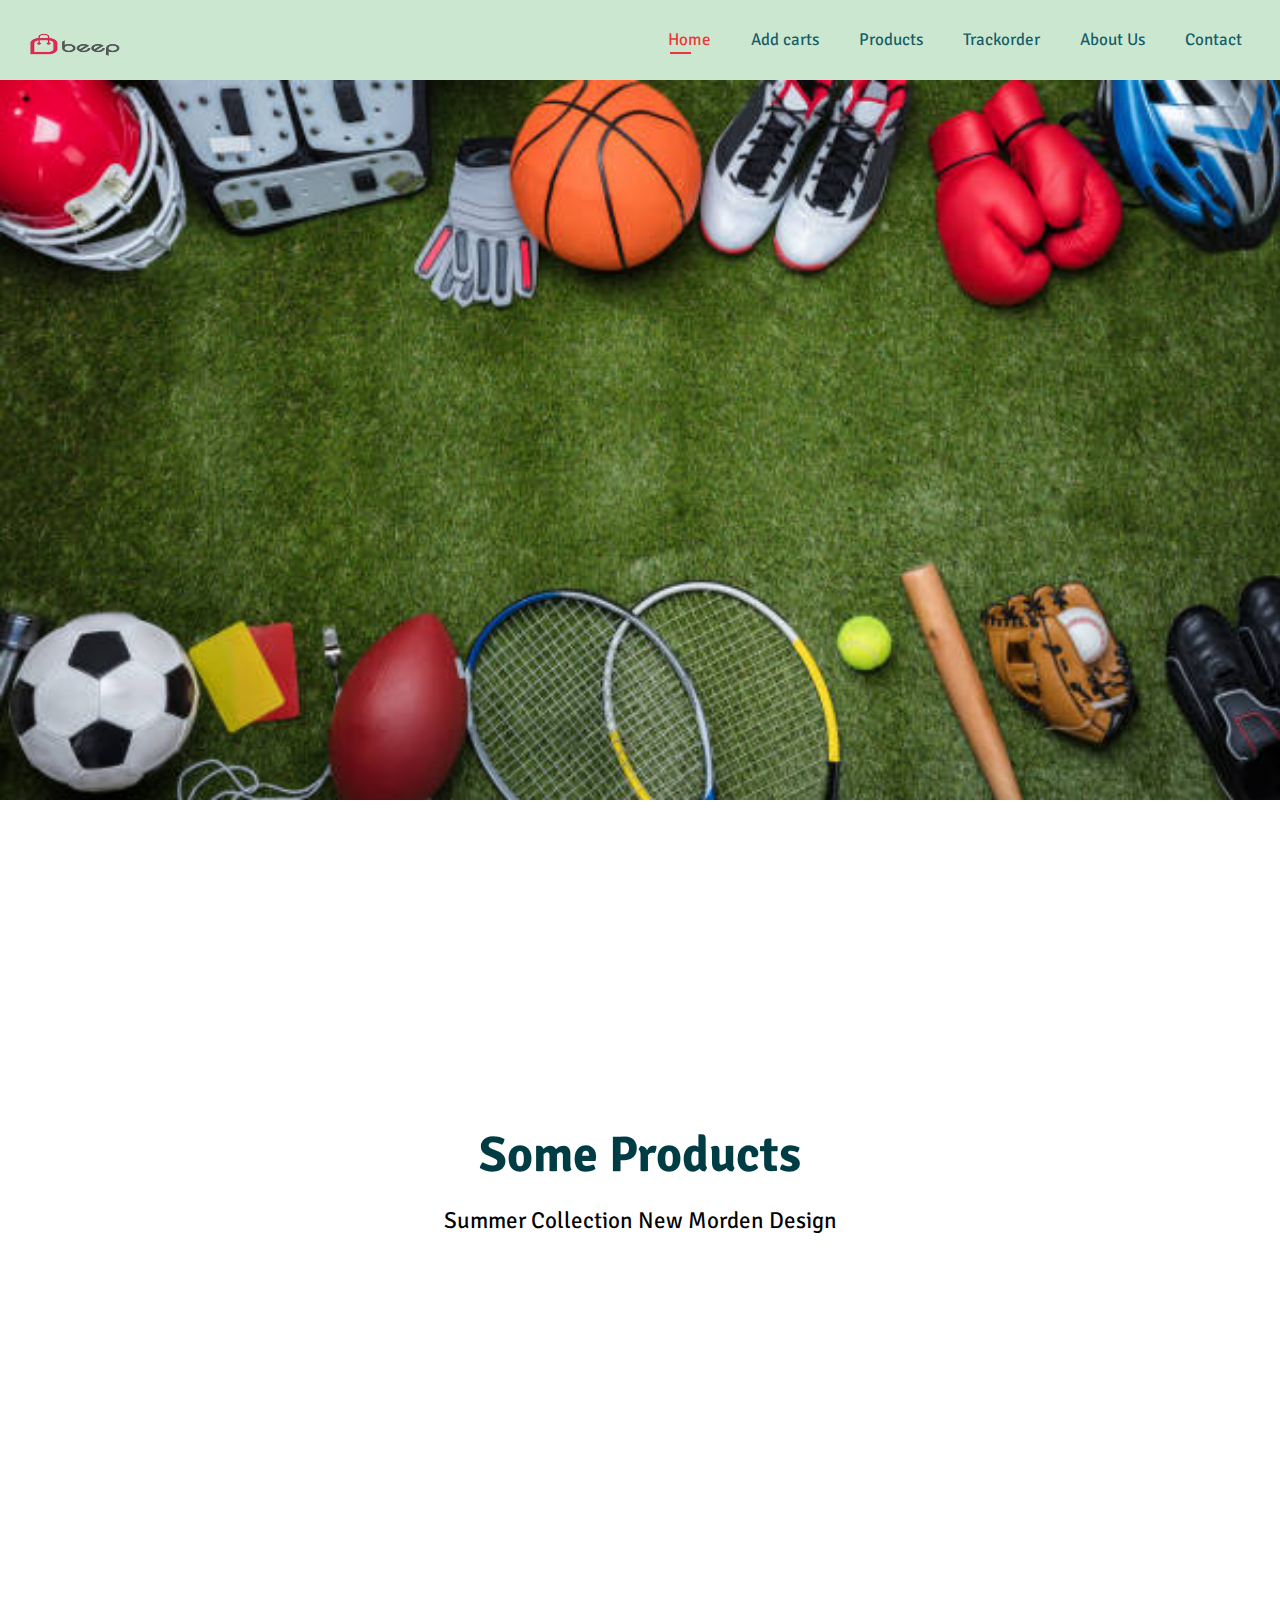
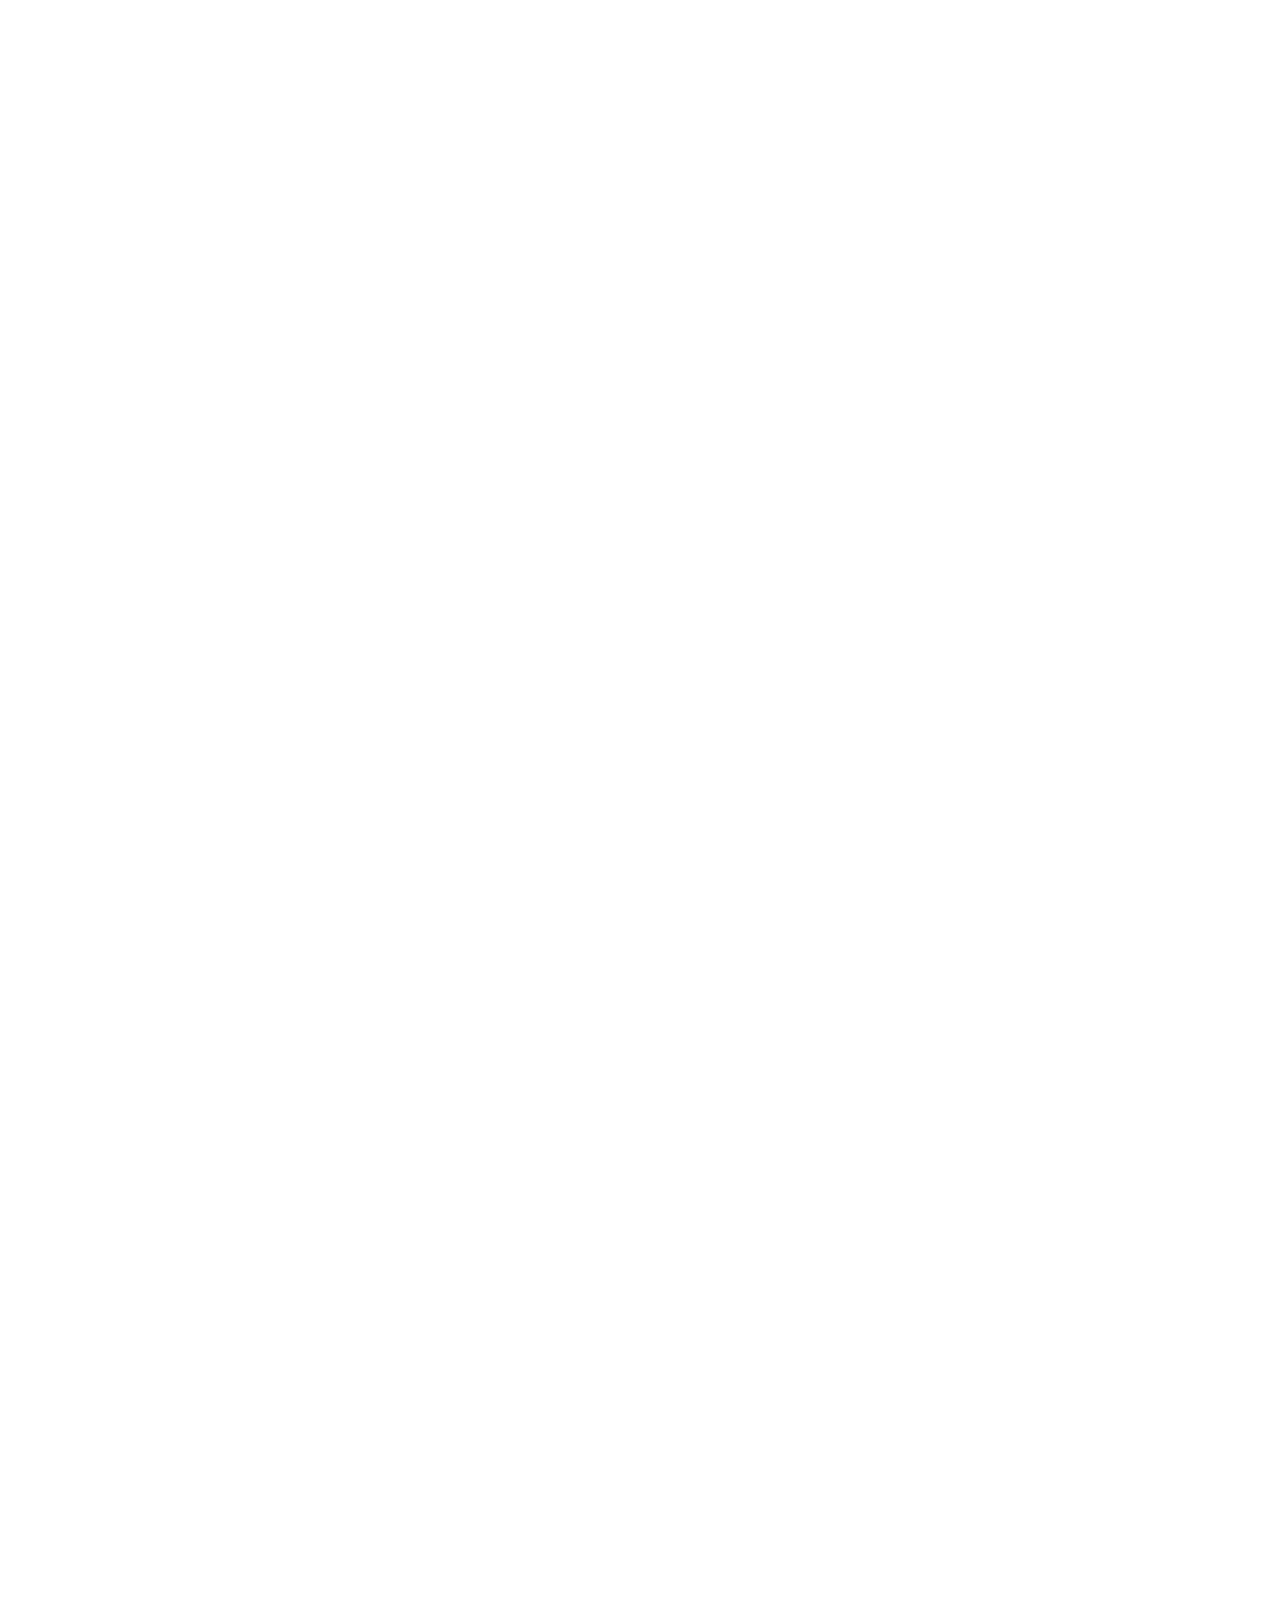
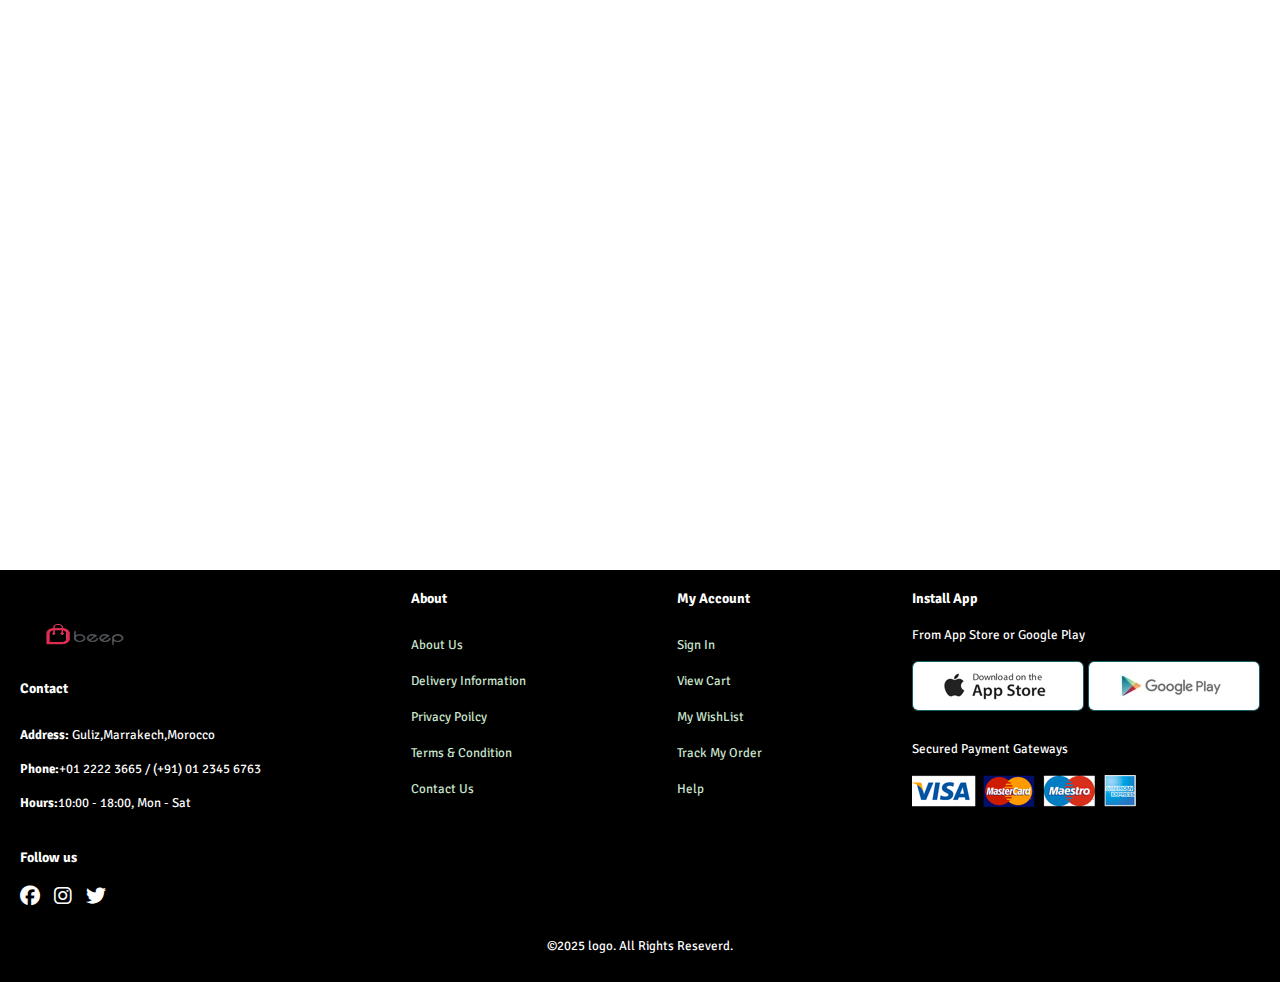
<file: index.html>
<!DOCTYPE html>
<html lang="en">
<head>
    <meta charset="UTF-8">
    <meta name="viewport" content="width=device-width, initial-scale=1.0">
    <title>e-commerce</title>
    <link rel="stylesheet" href="css/home.css">
    <link rel="stylesheet" href="css/responsive-home.css">
    <link rel="stylesheet" href="https://cdnjs.cloudflare.com/ajax/libs/font-awesome/6.7.2/css/all.min.css" integrity="sha512-Evv84Mr4kqVGRNSgIGL/F/aIDqQb7xQ2vcrdIwxfjThSH8CSR7PBEakCr51Ck+w+/U6swU2Im1vVX0SVk9ABhg==" crossorigin="anonymous" referrerpolicy="no-referrer" />
    
</head>
<body>
    

   <!--header section-->

  <nav>
    
        <i class="fas fa-bars " id="bar" style="font-size: 23px;"  ></i>
    <i class="fa-solid fa-bag-shopping  " id="shop"  ></i>
   
   <img src="icons/logo-removebg-preview.png" style="width: 150px; height:90px ; " alt="">
    <ul id="navbar">
    
        <li><a href="" class="active">Home</a></li>
        <li><a href="">Add carts</a></li>
        <li><a href="">Products</a></li>
        <li><a href="">Trackorder</a></li>
        <li><a href="about.html">About Us</a></li>
        <li><a href="">Contact</a></li>
        <i class="fa-solid fa-xmark" style="font-size: 25px;" id="close"></i>
       
    </ul>

   
  </nav>

   <!-- section -->

   <div class="container ">
        <div class="content reveal">
            <h2>Choose your favorite <br>
              product <span> sport ,
                martial art , 
                fitness
              </span>
            </h2><br>
            <a class="btn">Shop Now</a>
        </div>
       
    </div>

 
     <!-- body section  -->
    

     <div class="reveal ">  
     <h2 class="title-categorie">Catégorie Sexe</h2>
        <div class="categorie-genre">
            <div class="mens">
              <img src="img/mens.jpeg" alt=""  height="120px"  class="img"> 
              <p>Men's</p>
            </div>
            
            <div class="women">
                <img src="img/women.jpeg" alt=""   height="120px"  class="img"> 
                <p>Womens</p>
            </div>
            <div class="kids">
                <img src="img/kids.jpeg" alt="" height="120px"  class="img">
                <p>Kids</p>
            </div>
        </div>
    </div>
        
   

    <!--  products  -->

    <section class="section-p1 ">
        <h2 class="product-title"> Some Products</h2>
        <p class="pr" >Summer Collection New Morden Design</p>
        <div class="pro-container">
            <div class="pro reveal">
                <img src="img/pr-img1.jpeg" alt="">
                <div class="des">
                    <span>logo</span>
                    <h5>t-shirt freestyle dynamique</h5><br>
                     <i class=" fa-solid fa-star" style="color: rgb(243, 45, 9);font-size: 13px;"></i>
             <i class=" fa-solid fa-star" style="color: rgb(243, 45, 9);font-size: 13px;"></i>
             <i class=" fa-solid fa-star" style="color: rgb(243, 45, 9);font-size: 13px;"></i>
             <i class=" fa-solid fa-star" style="color: rgb(243, 45, 9);font-size: 13px;"></i>
             <i class=" fa-solid fa-star" style="font-size: 13px;" ></i><br><br>
                    <h4>$102</h4>
                </div>
                <i class="fa-solid fa-bag-shopping cart"></i>
            </div>
            <div class="pro reveal">
                <img src="img/pr-img2.jpeg" alt="">
                <div class="des">
                    <span>logo</span>
                    <h5>t-shirt freestyle dynamique</h5><br>
                     <i class=" fa-solid fa-star" style="color: rgb(243, 45, 9);font-size: 13px;"></i>
             <i class=" fa-solid fa-star" style="color: rgb(243, 45, 9);font-size: 13px;"></i>
             <i class=" fa-solid fa-star" style="color: rgb(243, 45, 9);font-size: 13px;"></i>
             <i class=" fa-solid fa-star" style="color: rgb(243, 45, 9);font-size: 13px;"></i>
             <i class=" fa-solid fa-star" style="font-size: 13px;" ></i><br><br>
                    <h4>$85</h4>
                </div>
               <i class="fa-solid fa-bag-shopping cart"></i>
            </div>
            <div class="pro reveal">
                <img src="img/pr-img3.jpeg" alt="">
                <div class="des">
                    <span>logo</span>
                    <h5>t-shirt freestyle dynamique</h5><br>
                     <i class=" fa-solid fa-star" style="color: rgb(243, 45, 9);font-size: 13px;"></i>
             <i class=" fa-solid fa-star" style="color: rgb(243, 45, 9);font-size: 13px;"></i>
             <i class=" fa-solid fa-star" style="color: rgb(243, 45, 9);font-size: 13px;"></i>
             <i class=" fa-solid fa-star" style="color: rgb(243, 45, 9);font-size: 13px;"></i>
             <i class=" fa-solid fa-star" style="font-size: 13px;"></i><br><br>
                    <h4>$76</h4>
                </div>
               <i class="fa-solid fa-bag-shopping cart"></i>
            </div>
            <div class="pro reveal">
                <img src="img/pr-img4.jpeg" alt="">
                <div class="des">
                    <span>logo</span>
                    <h5>t-shirt freestyle dynamique</h5><br>
                     <i class=" fa-solid fa-star" style="color: rgb(243, 45, 9);font-size: 13px;"></i>
             <i class=" fa-solid fa-star" style="color: rgb(243, 45, 9);font-size: 13px;"></i>
             <i class=" fa-solid fa-star" style="color: rgb(243, 45, 9);font-size: 13px;"></i>
             <i class=" fa-solid fa-star" style="color: rgb(243, 45, 9);font-size: 13px;"></i>
             <i class=" fa-solid fa-star" style="font-size: 13px;" ></i><br><br>
                    <h4>$110</h4>
                </div>
               <i class="fa-solid fa-bag-shopping cart"></i>
            </div>
            <div class="pro reveal">
                <img src="img/pr-img6.jpeg" alt="">
                <div class="des">
                    <span>logo</span>
                    <h5>Underwear freestyle dynamique</h5><br>
                     <i class=" fa-solid fa-star" style="color: rgb(243, 45, 9);font-size: 13px;"></i>
             <i class=" fa-solid fa-star" style="color: rgb(243, 45, 9);font-size: 13px;"></i>
             <i class=" fa-solid fa-star" style="color: rgb(243, 45, 9);font-size: 13px;"></i>
             <i class=" fa-solid fa-star" style="color: rgb(243, 45, 9);font-size: 13px;"></i>
             <i class=" fa-solid fa-star"  style="font-size: 13px;" ></i><br><br>
                    <h4>$99</h4>
                </div>
               <i class="fa-solid fa-bag-shopping cart"></i>
            </div>
            <div class="pro reveal">
                <img src="img/tdh-women4.jpeg" alt="">
                <div class="des">
                    <span>logo</span>
                    <h5>t-shirt freestyle dynamique</h5><br>
                     <i class=" fa-solid fa-star" style="color: rgb(243, 45, 9);font-size: 13px;"></i>
             <i class=" fa-solid fa-star" style="color: rgb(243, 45, 9);font-size: 13px;"></i>
             <i class=" fa-solid fa-star" style="color: rgb(243, 45, 9);font-size: 13px;"></i>
             <i class=" fa-solid fa-star" style="color: rgb(243, 45, 9);font-size: 13px;"></i>
             <i class=" fa-solid fa-star" style="font-size: 13px;" ></i><br><br>
                    <h4>$70</h4>
                </div>
               <i class="fa-solid fa-bag-shopping cart"></i>
            </div>
            <div class="pro reveal">
                <img src="img/tsh-women1.jpeg" alt="">
                <div class="des">
                    <span>logo</span>
                    <h5>t-shirt freestyle dynamique</h5><br>
                     <i class=" fa-solid fa-star" style="color: rgb(243, 45, 9);font-size: 13px;"></i>
             <i class=" fa-solid fa-star" style="color: rgb(243, 45, 9);font-size: 13px;"></i>
             <i class=" fa-solid fa-star" style="color: rgb(243, 45, 9);font-size: 13px;"></i>
             <i class=" fa-solid fa-star" style="color: rgb(243, 45, 9);font-size: 13px;"></i>
             <i class=" fa-solid fa-star" style="font-size: 13px;"></i><br><br>
                    <h4>$75</h4>
                </div>
               <i class="fa-solid fa-bag-shopping cart"></i>
            </div>
            <div class="pro reveal">
                <img src="img/shoes1.jpeg" alt="">
                <div class="des">
                    <span>logo</span>
                    <h5>Shoes freestyle dynamique</h5><br>
                    
                     <i class=" fa-solid fa-star" style="color: rgb(243, 45, 9); font-size: 13px;"></i>
             <i class=" fa-solid fa-star" style="color: rgb(243, 45, 9); font-size: 13px;"></i>
             <i class=" fa-solid fa-star" style="color: rgb(243, 45, 9);font-size: 13px;"></i>
             <i class=" fa-solid fa-star" style="color: rgb(243, 45, 9);font-size: 13px;"></i>
             <i class=" fa-solid fa-star" style="font-size: 13px;" ></i><br><br>
                    <h4>$120</h4>
                </div>
                <i class="fa-solid fa-bag-shopping cart"></i>
            </div>
        </div>
    </section>


    <!-- section best saller   -->

     <section class="section3 reveal">
        <div class="best-section">
             <img src="img/best.webp" alt="" style="width: 300px; height: 500px; border-radius: 10px; " >
             <p class="best" > Best Sellers</p>
             <button class="button"> See shop</button>
             
        </div>
       
        <div class="product1">
            <a href=""><img src="img/shoes6.jpeg" alt="" style="width: 300px ; height: 200px;"></a>
            <h4>300$</h4>
            <h2 class="shoes">Puma</h2>
             <p class="">this a unique sports shoes <br>
            that helps you play gracefully <br>
            to physical fitness
             </p>
             <button class="button1">See this product</button>
        </div>
        <div class="product2">
             <a href=""><img src="img/shoes7.jpeg" alt="" style="width: 300px ; height: 200px; border-radius: 10px 10px 0 0; "></a>
             <h4>250$</h4>
             <h2 class="shoes">Get Air</h2>
            <p class="">Exellent sports shoes</p>
            <button class="button2" >See this product</button>

        </div>
     </section>

   
      

    

     <!--  banner section   -->

     <section id="banner" class="section-m1 reveal">
        <h4>Repair Services </h4>
        <h2>Up to  <span>70% Off</span> All t-shirt & Shoes</h2>
        <button class="normal">Explore More</button>
     </section>


      <!--  client Review  -->

      <div class="clients reveal">
        <div class="client1">
            <p> I am beyond satisfied my <br>
             purchase! exeeded my exepectations<br>
             and arrived on time  l'll devinitely   </p><br>
             <i class=" fa-solid fa-star" style="color: rgb(243, 45, 9);"></i>
             <i class=" fa-solid fa-star" style="color: rgb(243, 45, 9);"></i>
             <i class=" fa-solid fa-star" style="color: rgb(243, 45, 9);"></i>
             <i class=" fa-solid fa-star" style="color: rgb(243, 45, 9);"></i>
             <i class=" fa-solid fa-star" ></i><br><br>
             <img src="img/client1.jpg" style="width: 50px; border-radius: 50%;" alt="" >
             <p>Sean parker</p>

        </div>
        <div class="client2">
            <p> the quality of the product is <br>
                fantastic . it's exactly what <br>
                 I was  looking for great customer </p><br>
                  <i class=" fa-solid fa-star" style="color: rgb(243, 45, 9);"></i>
             <i class=" fa-solid fa-star" style="color: rgb(243, 45, 9);"></i>
             <i class=" fa-solid fa-star" style="color: rgb(243, 45, 9);"></i>
             <i class=" fa-solid fa-star" style="color: rgb(243, 45, 9);"></i>
             <i class=" fa-solid fa-star"></i><br><br>
                <img src="img/client2.webp" style="width: 50px; border-radius: 50%;" alt="">
                <p>Mike Smith</p>

        </div>
        <div class="client3">
            <p> I've purshased from many brands<br>
                before, but the attention to detail <br>
                and the quick delivery   </p><br>
                  <i class=" fa-solid fa-star" style="color: rgb(243, 45, 9);"></i>
             <i class=" fa-solid fa-star" style="color: rgb(243, 45, 9);"></i>
             <i class=" fa-solid fa-star" style="color: rgb(243, 45, 9);"></i>
             <i class=" fa-solid fa-star" style="color: rgb(243, 45, 9);"></i>
             <i class=" fa-solid fa-star" style="color: rgb(243, 45, 9);"></i><br><br>
                <img src="img/client3.webp" style="width: 50px ; height: 40px; border-radius: 50%;" alt="">
                <p>Mobel joe</p>

        </div>
      </div>

     
    <!-- payment section  -->

     <div class="payments reveal">
        <img src="img/paypal-removebg-preview.png" alt="" width="120px" height="80px" style="margin: 30px;">
        <img src="img/paykun-removebg-preview.png" alt="" width="120px" height="80px" style="margin: 30px;">
        <img src="img/stripe-removebg-preview.png" alt="" width="120px" height="80px" style="margin: 30px;">
        <img src="img/visa.webp" alt="" width="120px" height="80px" style="margin: 30px;">
        <img src="img/mastercard.png" alt="" width="120px" height="80px" style="margin: 30px;">
     </div>


      
      <!-- Footer -->


   
    <footer >
      <div class="col">
        <img src="./icons/logo-removebg-preview.png" width="130px" height="90px" alt="">
        <h4>Contact</h4>
        <p>
          <strong>Address:</strong>
         Guliz,Marrakech,Morocco
        </p>
        <p><strong>Phone:</strong>+01 2222 3665 / (+91) 01 2345 6763</p>
        <p><strong>Hours:</strong>10:00 - 18:00, Mon - Sat</p>

        <div class="follow">
          <h4>Follow us</h4>
          <div class="icon">
           <i class="fa-brands fa-facebook" style="font-size: 20px;" id="face"></i>
           <i class="fa-brands fa-instagram" style="margin-left: 10px; font-size: 20px; " id="insta"></i>
           <i class="fa-brands fa-twitter" style="margin-left: 10px; font-size: 20px;" id="twiter"></i>
          </div>
        </div>
      </div>
    
      <div class="col">
        <h4>About</h4>
        <a href="">About Us</a>
        <a href="">Delivery Information</a>
        <a href="">Privacy Poilcy</a>
        <a href="">Terms &amp; Condition</a>
        <a href="">Contact Us</a>
      </div>
   
      <div class="col">
        <h4>My Account</h4>
        <a href="">Sign In</a>
        <a href="">View Cart</a>
        <a href="">My WishList</a>
        <a href="">Track My Order</a>
        <a href="">Help</a>
      </div>
   
      <div class=" install">
        <h4>Install App</h4>
        <p>From App Store or Google Play</p>
        <div class="row">
          <img src="img/app.jpg" alt="app" />
          <img src="img/play.jpg" alt="play" />
        </div>
        <p>Secured Payment Gateways</p>
        <img src="img/pay.png" alt="pay" />
      </div>
      <div class="copyright">
        <p>©2025 logo. All Rights Reseverd.</p>
      </div>
    </footer>


  <script>
   const bar=document.getElementById("bar");
   const nav =document.getElementById("navbar");
   const close =document.getElementById("close");
   if (bar) {
    bar.addEventListener('click' , () =>{
      nav.classList.add('active')
    })
   }
   if (close) {
    close.addEventListener('click' , () =>{
      nav.classList.remove('active')
    }) }

    // scroll //
    
    window.addEventListener('scroll' , reveal);
   function reveal(){
    var reveals = document.querySelectorAll('.reveal')

    for (var i =0;i<reveals.length; i++){
      var windowheight = window.innerHeight;
      var revealtop = reveals[i].getBoundingClientRect().top;
      var revealpoint = 150;
      if (revealtop < windowheight - revealpoint){
        reveals[i].classList.add('scrol')
      }
      else {
        reveals[i].classList.remove('scrol')
      }
    }
   }
    
  </script>









</body>
</html>
</file>
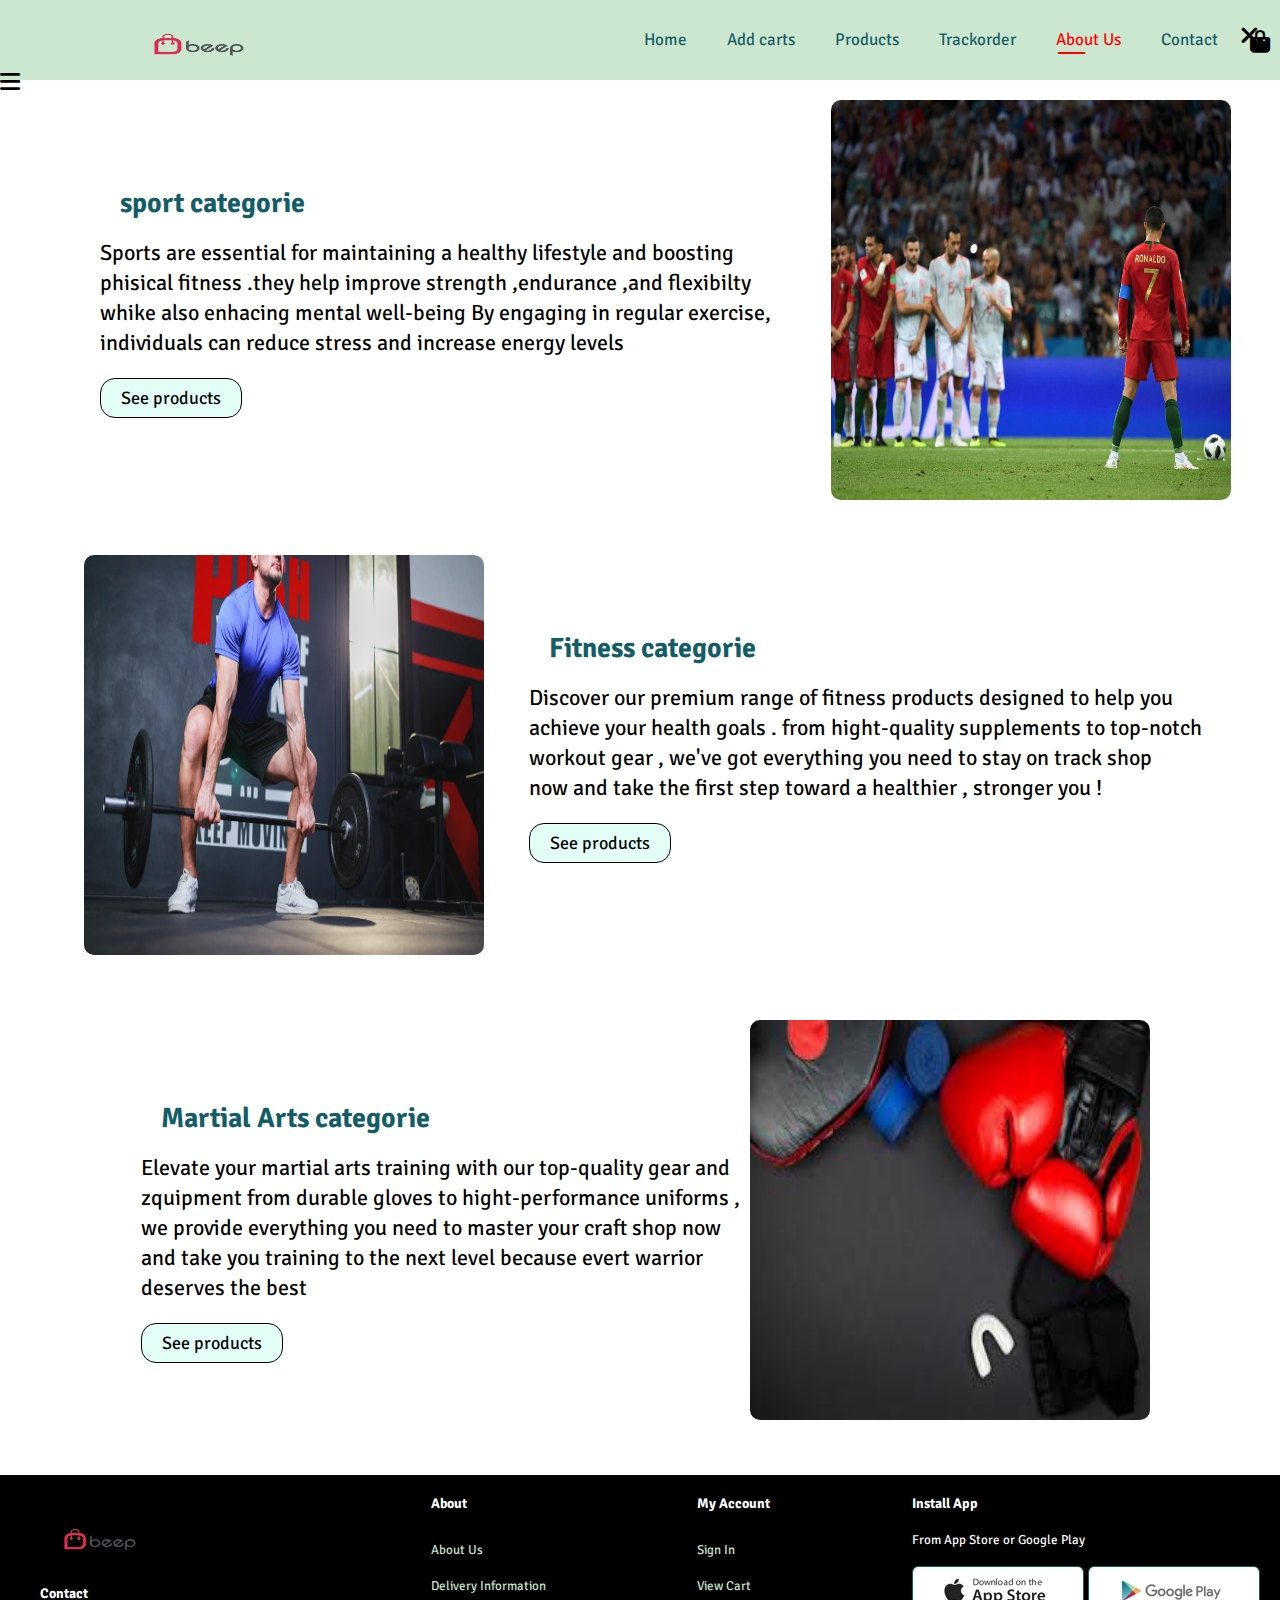
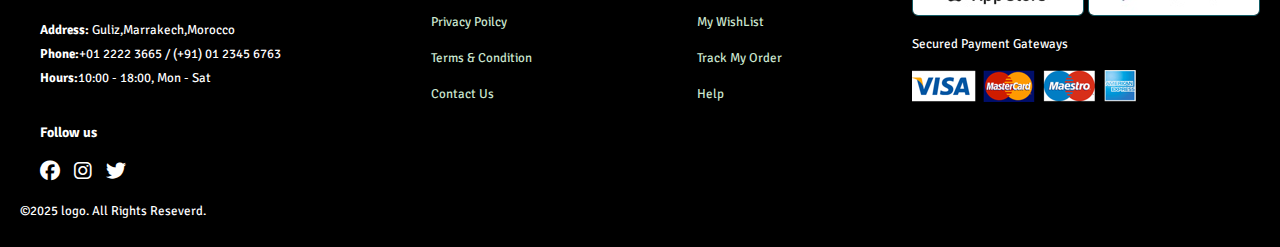
<file: about.html>
<!DOCTYPE html>
<html lang="en">
<head>
    <meta charset="UTF-8">
    <meta name="viewport" content="width=device-width, initial-scale=1.0">
    <title>About Us - E-Commerce</title>
    <link rel="stylesheet" href="css/about.css">
    <link rel="stylesheet" href="css/responsive-about.css">
    <link rel="stylesheet" href="https://cdnjs.cloudflare.com/ajax/libs/font-awesome/6.7.2/css/all.min.css" integrity="sha512-Evv84Mr4kqVGRNSgIGL/F/aIDqQb7xQ2vcrdIwxfjThSH8CSR7PBEakCr51Ck+w+/U6swU2Im1vVX0SVk9ABhg==" crossorigin="anonymous" referrerpolicy="no-referrer" />
   <style>
  
    body{
      overflow-x: hidden;
    }
   </style>
   
</head>
<body>
    
   <!--header section-->

   <nav>
    
        <i class="fas fa-bars " id="bar" style="font-size: 23px;"></i>
       
    
    <i class="fa-solid fa-bag-shopping" id="shop" style="font-size: 23px;"></i>
    
    <label for="" class="logo"><img src="./icons/logo-removebg-preview.png" alt="" width="150px" height="90px"></label>
    <ul id="navbar">
    
        <li><a href="index.html" >Home</a></li>
        <li><a href="">Add carts</a></li>
        <li><a href="">Products</a></li>
        <li><a href="">Trackorder</a></li>
        <li><a href="about.html" class="active">About Us</a></li>
        <li><a href="">Contact</a></li>
        <i class="fa-solid fa-xmark" style="font-size: 25px;" id="close"></i>
    </ul>
   
  </nav>
   <!--  about -->
    
   <div class="about">
    <div class="about-text">
        <h2>sport categorie</h2>
       Sports are essential for maintaining a healthy lifestyle and boosting  <br>
        phisical fitness .they help improve strength ,endurance ,and flexibilty <br>
         whike also enhacing mental well-being By engaging in regular exercise,<br>
         individuals can reduce stress and increase energy levels <br>
         <button>See products</button>
    </div>
    <div class="about-img1">
   <img src="img/football2.jpeg" alt="" width="400px" height="400px" style="border-radius: 10px;">
    </div>

   </div>

   <div class="about1">
    <div class="about-img1">
        <img src="img/img5.jpg" alt="" width="400px" height="400px" style="border-radius: 10px;">
         </div>
    <div class="about-text">
        <h2>Fitness categorie</h2>
        Discover our premium range of fitness products designed to help  you <br>
        achieve your health goals . from hight-quality supplements to top-notch<br>
         workout gear , we've got everything you need to stay on track shop <br>
         now and take the first step toward a healthier , stronger you !  <br>
         <button>See products</button>
    </div>
 

   </div>

   <div class="about2">
   
    <div class="about-text">
        <h2>Martial Arts categorie</h2>
        Elevate your martial arts training with our top-quality gear and <br>
         zquipment from durable gloves to hight-performance uniforms ,  <br>
          we provide everything you need to master your craft shop now<br>
          and take you training to the next level because evert warrior <br>
        deserves the best <br>
         <button>See products</button>
    </div>
    <div class="about-img1">
        <img src="img/martial.jpeg" alt="" width="400px" height="400px" style="border-radius: 10px;">
    </div>
   

   </div>



     
      <!-- Footer -->


   
    <footer >
        <div class="col">
          <img src="./icons/logo-removebg-preview.png" width="120px " height="90px" alt="">
          <h4>Contact</h4>
          <p>
            <strong>Address:</strong>
           Guliz,Marrakech,Morocco
          </p>
          <p><strong>Phone:</strong>+01 2222 3665 / (+91) 01 2345 6763</p>
          <p><strong>Hours:</strong>10:00 - 18:00, Mon - Sat</p>
  
          <div class="follow">
            <h4>Follow us</h4>
            <div class="icon">
              <i class="fa-brands fa-facebook" style="font-size: 20px;" id="face"></i>
           <i class="fa-brands fa-instagram" style="margin-left: 10px; font-size: 20px; " id="insta"></i>
           <i class="fa-brands fa-twitter" style="margin-left: 10px; font-size: 20px;" id="twiter"></i>
            </div>
          </div>
        </div>
      
        <div class="col">
          <h4>About</h4>
          <a href="">About Us</a>
          <a href="">Delivery Information</a>
          <a href="">Privacy Poilcy</a>
          <a href="">Terms &amp; Condition</a>
          <a href="">Contact Us</a>
        </div>
     
        <div class="col">
          <h4>My Account</h4>
          <a href="">Sign In</a>
          <a href="">View Cart</a>
          <a href="">My WishList</a>
          <a href="">Track My Order</a>
          <a href="">Help</a>
        </div>
     
        <div class=" install">
          <h4>Install App</h4>
          <p>From App Store or Google Play</p>
          <div class="row">
            <img src="img/app.jpg" alt="app" />
            <img src="img/play.jpg" alt="play" />
          </div>
          <p>Secured Payment Gateways</p>
          <img src="img/pay.png" alt="pay" />
        </div>
        <div class="copyright">
          <p>©2025 logo. All Rights Reseverd.</p>
        </div>
      </footer>


      <script>
        const bar=document.getElementById("bar");
        const nav =document.getElementById("navbar");
        const close =document.getElementById("close");
        if (bar) {
         bar.addEventListener('click' , () =>{
           nav.classList.add('active')
         })
        }
        if (close) {
         close.addEventListener('click' , () =>{
           nav.classList.remove('active')
         }) }
       </script>





   
</body>
</html>
</file>
<file: css/home.css>
@import url('https://fonts.googleapis.com/css2?family=Josefin+Sans:ital,wght@0,100..700;1,100..700&family=Signika+Negative:wght@300..700&family=Ubuntu:ital,wght@0,300;0,400;0,500;0,700;1,300;1,400;1,500;1,700&display=swap');



    *{
    padding: 0;
    margin: 0;
    box-sizing: border-box;
    font-family: 'Signika Negative',sans-serif;
    list-style: none;
    }

    :root{
        --primary-color:#135D66;
    }

   /*header section*/

  nav{
    background-color: #cce7d0;
    height: 80px;
    width: 100%;
    position: sticky;
    top: 0;
    z-index: 1;
  }
  #bar{
    display: none;
  }
  label.logo{
     
     font-size: 35px;
     line-height: 80px;
     padding: 0 100px;
     font-weight: bold;
  }
  nav ul{
    float: right;
    margin-right: 20px;
  }
  nav ul li{
    display: inline-block;
    line-height: 80px;
    margin: 0 5px;
    position: relative;
  }
  nav ul li a{
    color: #135D66;
    font-size: 17px;
    padding: 7px 13px;
    border-radius: 3px;
    text-decoration: none;
    transition: 0.7s all ease;
  }
  ul li a.active,
  ul li  a:hover{
    color:#ef3636 ;
  }
  ul li a.active::after,
  ul li a:hover::after{
   content: "";
   width: 30%;
   height: 2px;
   background-color: #ef3636;
   position: absolute;
   bottom: 26px;
   left: 15px;
  }

  .checkbtn{
    font-size: 30px;
    float: right;
    line-height: 80px;
    margin-right: 40px;
    cursor: pointer;
    display: none;
  }
#check{
  display: none;
}
.shop1{
  display: none;
}

            /*     section     */

   .container{
    display: flex;
    flex-wrap: wrap;
    justify-content: center;
    align-items: center;
    background-image: url(../img/sportQuialté.jpg) ;
    
    background-size: cover;
    height: 80vh;
    
    width: 100%;
   }
  

   .content{
    padding: 50px 0px;
    
    margin-top: 100px;
    
    
   }

   h2{
    font-size: 50px;
    color: white;
    padding: 10px;
   }

   .btn{
    padding: 10px 45px;
    font-size: 20px;
    margin-left: 10px;
    border-radius: 20px;
    background: #e3fef7;
    color: #003c43;
    cursor: pointer;
    transition: 0.7s ease all;
   
    padding: 15px 30px;
    border: 2px solid transparent;
   }
  .btn:hover{
 background-color: #003c43;
 color: #e3fef7;
  }

  

   span{
    color: #e8c872;
    position: relative;
    
   }



  .categorie-genre{
    display: flex;
    flex-wrap: wrap;
    
    justify-content: space-between;
    text-align: center;
    margin: 20px 250px;
     
  }

  .title-categorie{
    font-size: 40px;
    color: #003c43;
    text-align: center;
   margin-top: 20px;
  }


 
  .img{
    border: 1px solid #003c43;
    transition: 0.7s  all ease;
    border-radius: 10px;
  }

  .img:hover{
    scale: 1.06;
  }
  

 P{
    margin-top: 10px;
    font-size: 23px;
 }
 #shop{
  display: none;
 }

           /*     product     */
   
  .section-p1{
    text-align: center;
    
    padding: 20px 100px;
   
  }
  .product-title{
    
    color: #003c43;
    font-size: 50px;
  }
  .section-p1 .pro-container{
    padding: 20px ;
    display: flex;
    flex-wrap: wrap;
    align-items: center;
    justify-content: space-between;
    
  }
  html{
    overflow-x: hidden;
  }
 #close{
  display: none;
 }
  .section-p1 .pro-container .pro{
    width: 23%;
    min-width: 250px;
    padding: 10px 12px;
    margin: 15px 0;
    border: 1px solid #cce7d0;
    position: relative;
    border-radius: 25px;
    cursor: pointer;
    box-shadow: 20px 20px 30px rgba(0, 0, 0, 0.02);
    transition: 0.3s ease all;

  }
  
  .section-p1 .pro-container .pro img{
    border-radius: 20px;
    width: 100%;
  }
  .section-p1 .pro-container .pro:hover{
    box-shadow: 20px 20px 30px rgba(0, 0, 0, 0.08);
  }

  
  .section-p1  .pro .des{
    text-align: left;
    padding: 10px 0;
  }

  .section-p1  .pro .des span{
    color: #003c43;
    font-size: 12px;
  }
  .section-p1  .pro .des h5{
    padding-top: 7px;
    color: #1a1a1a;
    font-size: 14px;
  }

  .section-p1  .pro .des h4{
    padding-top: 7px;
    font-size: 15px;
    font-weight: 700;
    color: #135D66;
  }
  .section-p1  .pro .cart{
    width: 80px;
    height: 25px;
    line-height: 40px;
    bottom: 20px;
    right: 15px;
    position: absolute;
    transition: 0.3s ease all;
  }
  .section-p1  .pro .cart:hover{
    color: #135D66 ;
  }
  

  /*section best saller   */
  
 .section3{
  display: flex;
  flex-wrap: wrap;
  justify-content: center;
  align-items: center;
 
 }

 .shoes{
  color: #1a1a1a;
  font-size: 20px;
 }

 .product1 h4{
   margin: 5px 10px;
   color: #135D66;
 }

 .product2 h4{
  margin: 5px 10px;
   color: #135D66;
 }

 .best{
   bottom: 80px;
   position: absolute;
   color: #cce7d0;
   font-size: 45px;
   left: 40px;
 }
 .best-section{
  position: relative;
  margin: 0 20px;
  border: 1px solid  #1a1a1a;
  height: 500px;
  transition: 0.3s ease all;
  border-radius: 10px;
 }

 .product1{
  margin: 0 20px;
  border: 1px solid  #1a1a1a;
  padding: 10px 10px;
  height: 500px;
  transition: 0.3s ease all;
  border-radius: 10px;
 }

 .product2{
  margin: 0 20px;
  border: 1px solid  #1a1a1a;
  height: 500px;
  transition: 0.3s ease all;
  border-radius: 10px;
 
 }
 .product2 p{
  padding: 0 10px;
 }

 .button{
  position: absolute;
  bottom: 30px;
  left: 80px;
  padding: 8px 35px;
  font-size: 18px;
  border-radius: 10px;
  background-color: #135D66;
  color: #cce7d0;
  cursor: pointer;
  transition: 0.3s ease all;
 }
 .button:hover{
  background-color: #cce7d0;
  color: #1a1a1a;
 }

 .best-section:hover{
  box-shadow: 20px 20px 30px rgba(0, 0, 0, 0.09);
 }

 .button1{
  padding: 8px 35px;
  font-size: 18px;
  border-radius: 10px;
  background-color: #135D66;
  color: #cce7d0;
  cursor: pointer;
  margin-top: 58px;
  margin-left: 45px;
  transition: 0.3s ease all;
}
.button1:hover{
  background-color: #cce7d0;
  color: #1a1a1a;
  
}

.button2{
  padding: 8px 35px;
  font-size: 18px;
  border-radius: 10px;
  background-color: #135D66;
  color: #cce7d0;
  cursor: pointer;
  margin-top: 125px;
  margin-left: 45px;
  transition: 0.3s ease all;
}
.button2:hover{
  background-color: #cce7d0;
  color: #1a1a1a;
}

.product1:hover{
  box-shadow: 20px 20px 30px rgba(0, 0, 0, 0.09);
}

.product2:hover{
  box-shadow: 20px 20px 30px rgba(0, 0, 0, 0.09);
}

        





     /*  banner section */

#banner{
  background: url(../img/b2.jpg);
  height: 40vh;
  width: 100%;
  text-align: center;
  display: flex;
  flex-direction: column;
  align-items: center;
  justify-content: center;
  margin-top: 50px;
}  

#banner h4{
  color: white;
  font-size: 26px;
}

#banner h2{
  color: white;
  font-size: 30px;
  padding: 10px 0;
}

#banner h2 span{
  color: #ef3636;
}

#banner button{
  padding: 10px 25px;
  color: #1a1a1a;
  background-color: #cce7d0;
  border-radius: 10px;
  font-size: 18px;
  transition: 0.3s ease all;
}

#banner button:hover{
  background-color: #135D66;
  color: white;
}

/*    review  */

.clients{
  display:flex ;
  margin-top: 80px;
  justify-content: center;
  align-items: center;
  text-align: center;
  flex-wrap: wrap;
  
}
 .client3 p{
font-size: 18px;
}
 .client1 p{
  font-size: 18px;
 
 
}
.client2 p{
  font-size: 18px;

}
.client3{
  margin: 20px 20px;
  border: 1px solid #cce7d0;
  padding: 30px 30px;
  border-radius: 25px;
  transition: 0.3s all ease;
}
.client1{
  margin: 20px 20px;
  border: 1px solid #cce7d0;
  padding: 30px 30px;
  border-radius: 25px;
  transition: 0.3s all ease;
}
.client2{
  margin: 20px 20px;
  border: 1px solid #cce7d0;
  padding: 30px 30px;
  border-radius: 25px;
  transition: 0.3s all ease;
}

.client1:hover{
 transform: translateY(-5px);
 box-shadow: 0 10px 20px rgba(0, 0, 0, 0.08);
 opacity: 0.9;
}
.client3:hover{
   transform: translateY(-5px);
   box-shadow: 0 10px 20px rgba(0, 0, 0, 0.08);
   opacity: 0.9;
}
.client2:hover{
   transform: translateY(-5px);
   box-shadow: 0 10px 20px rgba(0, 0, 0, 0.08);
   opacity: 0.9;
}


      /*  payments section*/
      
.payments{
  display: flex;
  flex-wrap: wrap;
  justify-content: center;
  align-items: center;
  margin: 80px 0;
  
}      



     /*  footer */

footer{
display: flex;
flex-wrap: wrap;
justify-content: space-between;

background-color: black;
color: white;
padding: 20px;


} 

footer .col{
  display: flex;
 
  flex-direction: column;
  align-items: flex-start;
  margin-bottom: 20px;
}

footer .logo{
  cursor: pointer;
  margin-bottom: 30px;

}

footer h4{
  font-size: 14px;
  margin-bottom: 20px;
}

footer p{
  font-size: 13px;
  margin-bottom: 8px;
}

footer a{
  font-size: 13px;
  text-decoration: none;
  color: #cce7d0;
  padding: 10px 0;

}

footer .follow{
  margin-top: 30px;
}

footer .follow .icon{
  margin-right: 4px;
  cursor: pointer;
  
}
#face{
  transition: 0.3s ease all;
}
#face:hover{
 color: blue;
 
}
#insta{
  transition: 0.3s ease all;
}
#insta:hover{
  color: rgb(241, 7, 222);
  
}
#twiter{
  transition: 0.3s ease all;
}
#twiter:hover{
  color: aqua;
 }

footer .install .row img{
  border: 1px solid var(--primary-color);
  border-radius: 6px;
  cursor: pointer;
}
footer .install img{
  margin: 10px 0 15px;
}

footer .copyright{
  text-align: center;
  width: 100%;
}

   /* scrol*/

   .reveal{
    position: relative;
    transform: translateY(150px);
    opacity: 0;
    transition: all 4s;
  }
  .reveal.scrol{
    transform: translateY(0px);
    opacity: 1;
  }
</file>
<file: css/responsive-home.css>
/*   ibad */
 
  

 

  /*   mobile */

  @media  screen and (max-width:600px) {
    body{
        overflow-x: hidden;
    }
       
    #bar{
        position: absolute;
        right: 30px;
        bottom: 30px;
        display: flex;
    }
    #close{
        position: absolute;
        top: 10px;
        text-decoration: none;
        left: 20px;
        color: #222;
        font-size: 26px;
    }
    #shop{
        display: flex;
        position: absolute;
        right: 80px;
        top: 25px;
        font-size: 23px;
    }

   
    #navbar{
        display: flex;
        flex-direction: column;
        align-items: flex-start;
        justify-content: flex-start;
        position: fixed;
        top: 0px;
        right: -300px;
        height: 60vh;
        width: 300px;
        background-color: #cce7d0;
        box-shadow: 0 40px 60px rgba(0, 0, 0, 0.1);
        padding: 30px 0 0 10px;
        transition: 0.4s;
        margin-right: 0
      }
      nav ul li{
        margin-bottom: -10px;
      }

      #navbar.active{
        right: 0;
      }
      nav ul li a{
        font-size: 17px;
        position: relative;
        transition: 0.7s ease all;
        color: #135D66;
      }
      ul li a.active,
      ul li  a:hover{
        color: gold;
      }
      ul li a.active::after,
      ul li a:hover::after{
       content: "";
       width: 30%;
       height: 2px;
       background-color: gold;
       position: absolute;
       bottom: 2px;
       left: 15px;
      }
     

      .reveal{
        position: relative;
        transform: translateX(150px);
        opacity: 0;
        transition: all 2s;
      }
      .reveal.scrol{
        transform: translateX(0px);
        opacity: 1;
      }
    nav{
        position: sticky;
        top: 0;
    }
    #close{
        display: flex;
       }
    
    .shop1{
        display: none;
    }
    .container{
        height: 45vh;
        
    }
    .container .content{
        margin-top: 120px;
        padding-left: 20px;
       
    }
    .container .content h2{
        font-size: 30px;
    }
    .container .content .btn{
        padding: 5px 12px;
        font-size: 18px;
    }
   
    .section-p1 .pro-container .pro{
        width: 100%;
        
       
    }
  
    
     .categorie-genre{
        margin: 10px 20px;
        padding: 10px 50px;
        
    }
    .mens{
        width: 100%;
        
    }
    .women{
        width: 100%;
    }
    .kids{
        width: 100%;
    }
    .title-categorie{
        width: 200px;
        margin: auto;
        text-align: center;
        margin-top: 40px;
    }
    
    .section-p1{
        padding: 20px 50px;
        margin-top: 70px;
      
    }
   
    .content{
        width: 100vw;
        height: 50vh;
        margin: -100px 0;
        padding: 0 0;
        font-size: 16px;
    }
    .content h2{
        font-size: 42px;
    }
    .content .btn{
        padding: 10px 40px;
        font-size: 23px;
    }
   
    .section3{
       max-height: 300vh;
        
    }
    .best-section{
       margin-bottom: 20px;
       height: 60vh;

       
    }
   .product1{
    margin: 30px;
    height: 68vh;
    
   }
   .product2{
    height: 68vh;
   }
   #banner{
    height: 30vh;
    padding: 2px;
   
   }
  
   /* footer */
   footer .copyright{
    text-align: start;
   }
   footer .col{
    margin-left: 20px;
   }
  }
  @media  screen and (max-width:306px) {
    .section-p1 .pro-container .pro{
        margin-left: -60px;
        min-width: 260px;
        width: 10%;
    }
    .kids{
        width: 100%;
        max-width: 100px;
        margin-left: -30px;
        text-align: center;
    }
    .kids p{
        margin-right: -100px;
    }
    
  }
</file>
<file: css/about.css>
@import url('https://fonts.googleapis.com/css2?family=Josefin+Sans:ital,wght@0,100..700;1,100..700&family=Signika+Negative:wght@300..700&family=Ubuntu:ital,wght@0,300;0,400;0,500;0,700;1,300;1,400;1,500;1,700&display=swap');


*{
    padding: 0;
    margin: 0;
    box-sizing: border-box;
    font-family: 'Signika Negative',sans-serif;
    }
body{
    background-color: white;
    color: black;
}
:root{
    --primary-color:#135D66;
}

   /*header section*/

   nav{
    background-color: #cce7d0;
    height: 80px;
    width: 100%;
  }
  label.logo{
     color: white;
     font-size: 35px;
     line-height: 80px;
     padding: 0 100px;
     font-weight: bold;
  }
  nav ul{
    float: right;
    margin-right: 20px;
  }
  nav ul li{
    display: inline-block;
    line-height: 80px;
    margin: 0 5px;
    position: relative;
  }
  nav ul li a{
    color: #135D66;
    font-size: 17px;
    padding: 7px 13px;
    border-radius: 3px;
    text-decoration: none;
    transition: 0.7s all ease;
  }
  
  .checkbtn{
    font-size: 30px;
    float: right;
    line-height: 80px;
    margin-right: 40px;
    cursor: pointer;
    display: none;
  }
#check{
  display: none;
}
ul li a.active,
ul li  a:hover{
  color: red;
}
ul li a.active::after,
ul li a:hover::after{
 content: "";
 width: 30%;
 height: 2px;
 background-color: red;
 position: absolute;
 bottom: 26px;
 left: 15px;
}

#shop{
  position: absolute;
  right: 10px;
  top: 30px;
}
   /* about us*/

.about{
    display: flex;
    justify-content: center;
    align-items: center;
    flex-wrap: wrap;
    margin: 50px 0;
   
   
  
} 
 html{
    overflow-x: hidden;
 } 
 .about-title{
    text-align: center;
    margin-top: 20px;
    font-size: 40px;
    color: gold;

}  
.about .about-text{
    margin: 0 40px;
    padding: 0 40px;
    font-size: 18px;
    line-height: 40px;
    user-select: none;
   
}
.about1 .about-text{
   
   
    font-size: 18px;
    line-height: 40px;
    user-select: none;
}
.about2 .about-text{
    font-size: 18px;
    line-height: 40px;
    user-select: none;
}


.about-text h2{
    margin: 20px;
    color: var(--primary-color);
   
    
}
.about-text button{
    padding: 8px 20px;
    color: black;
    background-color: #e3fef7;
    cursor: pointer;
    font-size: 18px;
    border: 1px solid black;
    border-radius: 15px;
    transition: 0.3s all ease;
    margin-top: 20px;

}
.about-text button:hover{
    box-shadow: 10px 10px 10px rgba(0, 0, 0, 0.08);
}
.about2{
    display: flex;
    flex-wrap: wrap;
    justify-content: center;
    margin: 50px 20px;
    align-items: center;
}
.about1{
    display: flex;
    flex-wrap: wrap;
    justify-content: center;
    margin: 50px 20px;
    align-items: center;
}
.about1 .about-text{
    margin: 40px 80px;
}
.about2 .about-text{
    margin: 40px 80px;
}

  

     /*  footer */

footer{
    display: flex;
    flex-wrap: wrap;
    justify-content: space-between;
    
    background-color: black;
    color: white;
    padding: 20px;
    
    
    } 
    
    footer .col{
      display: flex;
     
      flex-direction: column;
      align-items: flex-start;
      margin-bottom: 20px;
    }
    
    footer .logo{
      cursor: pointer;
      margin-bottom: 30px;
    
    }
    
    footer h4{
      font-size: 14px;
      margin-bottom: 20px;
    }
    
    footer p{
      font-size: 13px;
      margin-bottom: 8px;
    }
    
    footer a{
      font-size: 13px;
      text-decoration: none;
      color: #cce7d0;
      padding: 10px 0;
    
    }
    
    footer .follow{
      margin-top: 30px;
    }
    
    footer .follow .icon{
      margin-right: 4px;
      cursor: pointer;
    }
    #face{
      transition: 0.3s ease all;
    }
    #face:hover{
     color: blue;
     
    }
    #insta{
      transition: 0.3s ease all;
    }
    #insta:hover{
      color: rgb(241, 7, 222);
      
    }
    #twiter{
      transition: 0.3s ease all;
    }
    #twiter:hover{
      color: aqua;
     }
    
    
    footer .install .row img{
      border: 1px solid var(--primary-color);
      border-radius: 6px;
      cursor: pointer;
    }
    footer .install img{
      margin: 10px 0 15px;
    }
    
    footer .copyright{
      text-align: center;
      width: 100%;
    }
</file>
<file: css/responsive-about.css>
/*   mobile */

  @media  screen and (max-width:952px) {

  
    label.logo {
        font-size: 30px;
        padding-left: 0px;
    }
    nav ul li a{
        font-size: 16px;
    }

    }
    @media  screen and (max-width:317px) {
      .logo{
        position: absolute;
        bottom: -30px;
      }
      nav{
        position: relative;
      }
    }
  @media  screen and (max-width:858px) {
    nav{
      position: sticky;
      top: 0;
    }
    .checkbtn{
        display: block;
    }
    #shop{
      display: block;
      right: 75px;
      top: 28px;
      font-size: 25px;
      position: absolute;
      
  }
  .shoping{
      position: relative;
  }
  #bar{
    position: absolute;
    right: 30px;
    bottom: 30px;
}
#navbar.active{
  right: 0;
}
#close{
  position: absolute;
  top: 10px;
  text-decoration: none;
  left: 20px;
  color: #222;
  font-size: 26px;
}

  #navbar{
    display: flex;
    flex-direction: column;
    align-items: flex-start;
    justify-content: flex-start;
    position: fixed;
    top: 0px;
    right: -300px;
    height: 60vh;
    width: 300px;
    background-color: #cce7d0;
    box-shadow: 0 40px 60px rgba(0, 0, 0, 0.1);
    padding: 30px 0 0 10px;
    transition: 0.4s;
    margin-right: 0
  }
      nav ul li {
        margin-bottom: -10px;
      }
      nav ul li a{
        font-size: 17px;
        transition: 0.7s ease all;
        position: relative;
        color: #135D66;
      }
      ul li a.active,
      ul li  a:hover{
        color: gold;
      }
      ul li a.active::after,
      ul li a:hover::after{
       content: "";
       width: 30%;
       height: 2px;
       background-color: gold;
       position: absolute;
       bottom: 2px;
       left: 15px;
      }
      #check:checked ~ ul {
        left: 0;
      }
  }
    body{
      overflow-x: hidden;
    }

    .about .about-text{
       margin: 10px; 
        line-height: 30px;
        font-size: 22px;
    }
    .about .about-img1{
    
     height: auto;
     margin-left: 10px;
    
      margin-top: 20px;
    }
    .about{
        width: 100%;
       max-width: 100%;
        overflow: hidden;
        margin: 0;
       padding: 0;
    }
    .about1 .about-img1{
       
        height: auto;
       margin: 10px 25px;
       margin-top: 50px;
    }
    .about1{
        width: 100%;
        max-width: 100%;
         overflow: hidden;
         margin: 0;
        padding: 0; 
    }
    .about1 .about-text{
      
        line-height: 30px;
        font-size: 22px;
        margin: 20px;
    }
    .about2 .about-text{
      
        line-height: 30px;
        font-size: 22px;
        margin: 10px;
    }
    .about-text h2{
       font-size: 28px;
    }

    /*   footer   */

    footer .copyright{
        text-align: start;
       }
       footer .col{
        margin-left: 20px;
       }
</file>
